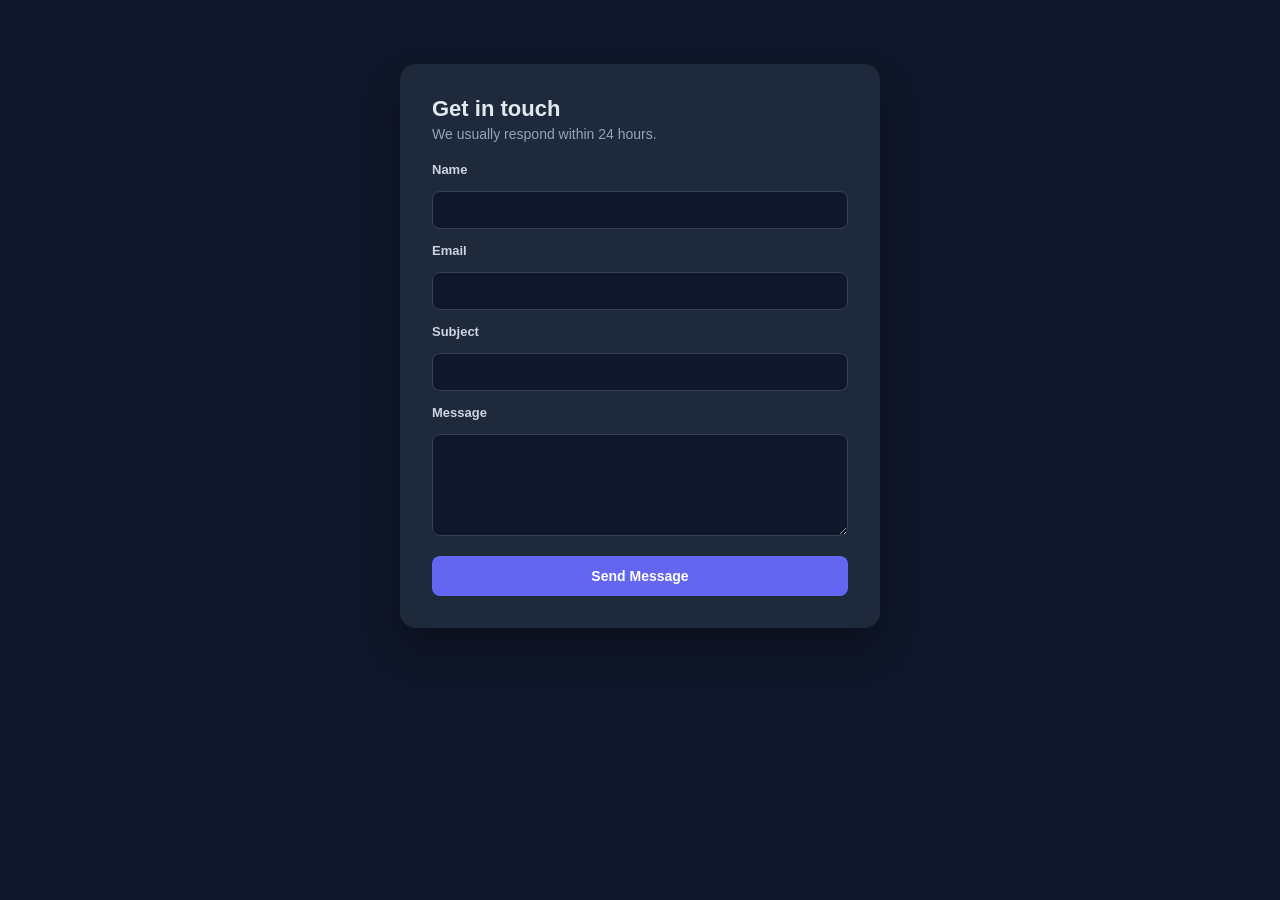
<file: code/frontend/index.html>
<!DOCTYPE html>
<html lang="en">
<head>
  <meta charset="UTF-8">
  <meta name="viewport" content="width=device-width, initial-scale=1.0">
  <title>Contact Us</title>
  <link rel="stylesheet" href="style.css">
</head>
<body>
  <main class="card">
    <h1>Get in touch</h1>
    <p class="subtitle">We usually respond within 24 hours.</p>

    <form id="contact-form" novalidate>
      <label for="name">Name</label>
      <input type="text" id="name" name="name" maxlength="200" required>

      <label for="email">Email</label>
      <input type="email" id="email" name="email" maxlength="200" required>

      <label for="subject">Subject</label>
      <input type="text" id="subject" name="subject" maxlength="200" required>

      <label for="message">Message</label>
      <textarea id="message" name="message" maxlength="2000" rows="5" required></textarea>

      <button type="submit" id="submit-btn">Send Message</button>
    </form>

    <div id="status" class="status" role="status" aria-live="polite"></div>
  </main>

  <script src="script.js"></script>
</body>
</html>
</file>
<file: code/frontend/style.css>
* {
  box-sizing: border-box;
  margin: 0;
  padding: 0;
}

body {
  font-family: -apple-system, BlinkMacSystemFont, "Segoe UI", Roboto, sans-serif;
  background: #0f172a;
  color: #e2e8f0;
  min-height: 100vh;
  display: flex;
  align-items: flex-start;
  justify-content: center;
  padding: 24px;
}

.card {
  background: #1e293b;
  border-radius: 16px;
  padding: 32px;
  max-width: 480px;
  width: 100%;
  box-shadow: 0 20px 40px rgba(0, 0, 0, 0.3);
  margin-top: 40px;
}

.card.wide {
  max-width: 900px;
}

h1 {
  font-size: 22px;
  margin-bottom: 4px;
}

.subtitle {
  color: #94a3b8;
  font-size: 14px;
  margin-bottom: 20px;
}

form {
  display: flex;
  flex-direction: column;
  gap: 14px;
}

label {
  font-size: 13px;
  font-weight: 600;
  color: #cbd5e1;
}

input, select, textarea {
  background: #0f172a;
  border: 1px solid #334155;
  border-radius: 8px;
  padding: 10px 12px;
  color: #e2e8f0;
  font-size: 14px;
  font-family: inherit;
}

input:focus, select:focus, textarea:focus {
  outline: none;
  border-color: #6366f1;
}

textarea {
  resize: vertical;
}

button {
  background: #6366f1;
  color: white;
  border: none;
  border-radius: 8px;
  padding: 12px;
  font-size: 14px;
  font-weight: 600;
  cursor: pointer;
  margin-top: 6px;
  transition: background 0.15s ease;
}

button:hover:not(:disabled) {
  background: #4f46e5;
}

button:disabled {
  opacity: 0.6;
  cursor: not-allowed;
}

.secondary-btn {
  background: #334155;
  margin-bottom: 20px;
  width: auto;
  padding: 8px 16px;
}

.secondary-btn:hover {
  background: #475569;
}

.status {
  margin-top: 16px;
  font-size: 14px;
  padding: 10px 12px;
  border-radius: 8px;
  display: none;
}

.status.success {
  display: block;
  background: rgba(34, 197, 94, 0.15);
  color: #4ade80;
}

.status.error {
  display: block;
  background: rgba(239, 68, 68, 0.15);
  color: #f87171;
}

table {
  width: 100%;
  border-collapse: collapse;
  font-size: 13px;
}

th, td {
  text-align: left;
  padding: 10px 12px;
  border-bottom: 1px solid #334155;
}

th {
  color: #94a3b8;
  font-weight: 600;
}

.spam-row {
  background: rgba(239, 68, 68, 0.08);
}
</file>
